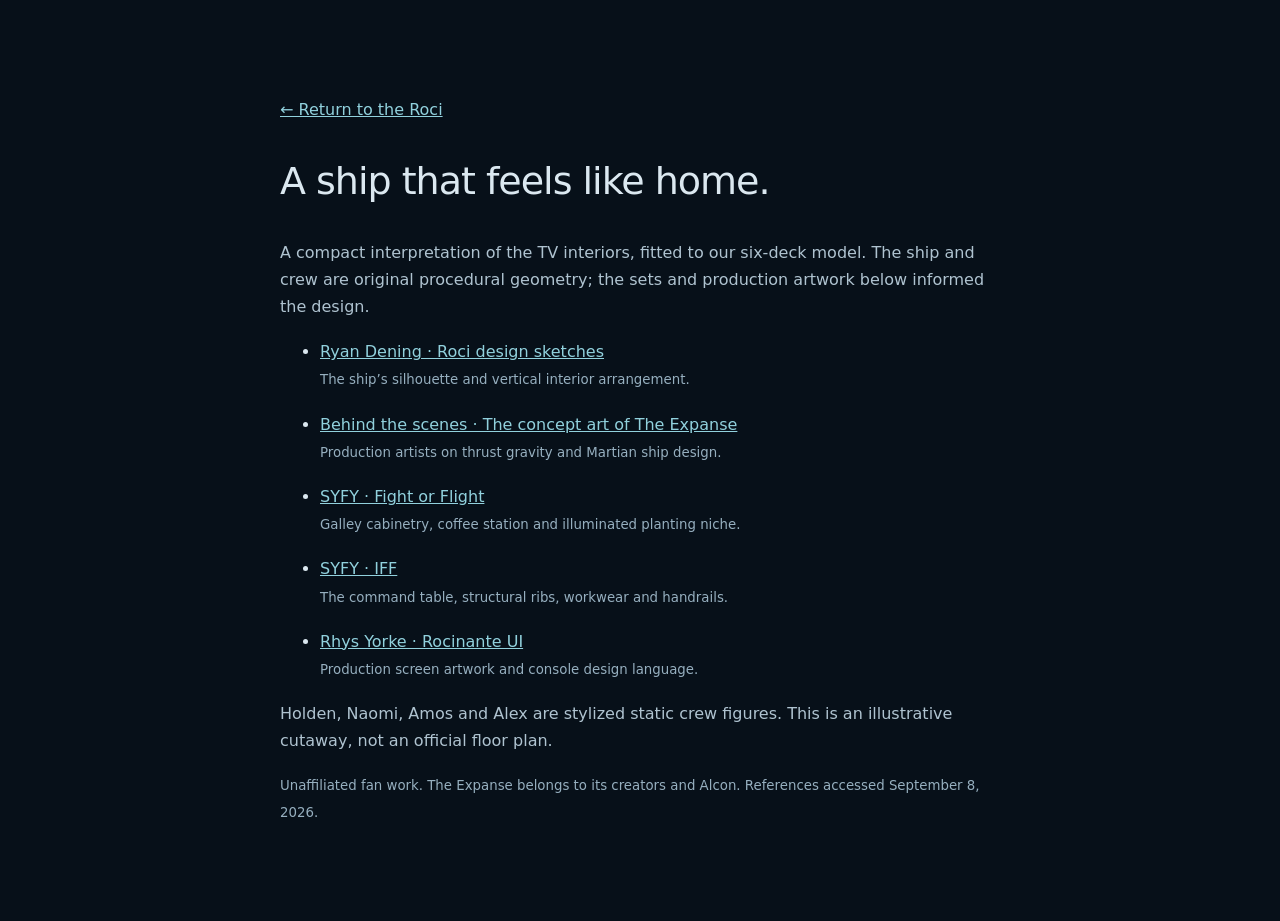
<file: web/interior-references.html>
<!doctype html><html lang="en"><meta charset="utf-8"><meta name="viewport" content="width=device-width,initial-scale=1"><title>Rocinante · Design references</title>
<style>body{background:#071019;color:#dbe8f0;font:16px/1.7 system-ui;max-width:720px;margin:8vh auto;padding:24px}a{color:#91d1dd}h1{font-weight:500;font-size:38px;letter-spacing:-1px}li{margin:18px 0}small{color:#96afbf}p{color:#afc3d0}</style>
<a href="/">← Return to the Roci</a><h1>A ship that feels like home.</h1><p>A compact interpretation of the TV interiors, fitted to our six-deck model. The ship and crew are original procedural geometry; the sets and production artwork below informed the design.</p>
<ul><li><a href="https://deningart.artstation.com/projects/04DvnY">Ryan Dening · Roci design sketches</a><br><small>The ship’s silhouette and vertical interior arrangement.</small></li>
<li><a href="https://magazine.artstation.com/2016/02/scenes-concept-art-expanse/">Behind the scenes · The concept art of The Expanse</a><br><small>Production artists on thrust gravity and Martian ship design.</small></li>
<li><a href="https://www.syfy.com/the-expanse/photos/fight-or-flight-season-3-episode-1">SYFY · Fight or Flight</a><br><small>Galley cabinetry, coffee station and illuminated planting niche.</small></li>
<li><a href="https://www.syfy.com/the-expanse/photos/iff-season-3-episode-2">SYFY · IFF</a><br><small>The command table, structural ribs, workwear and handrails.</small></li>
<li><a href="https://rhys.artstation.com/projects/q9Am1L">Rhys Yorke · Rocinante UI</a><br><small>Production screen artwork and console design language.</small></li></ul>
<p>Holden, Naomi, Amos and Alex are stylized static crew figures. This is an illustrative cutaway, not an official floor plan.</p><small>Unaffiliated fan work. The Expanse belongs to its creators and Alcon. References accessed September 8, 2026.</small></html>
</file>
